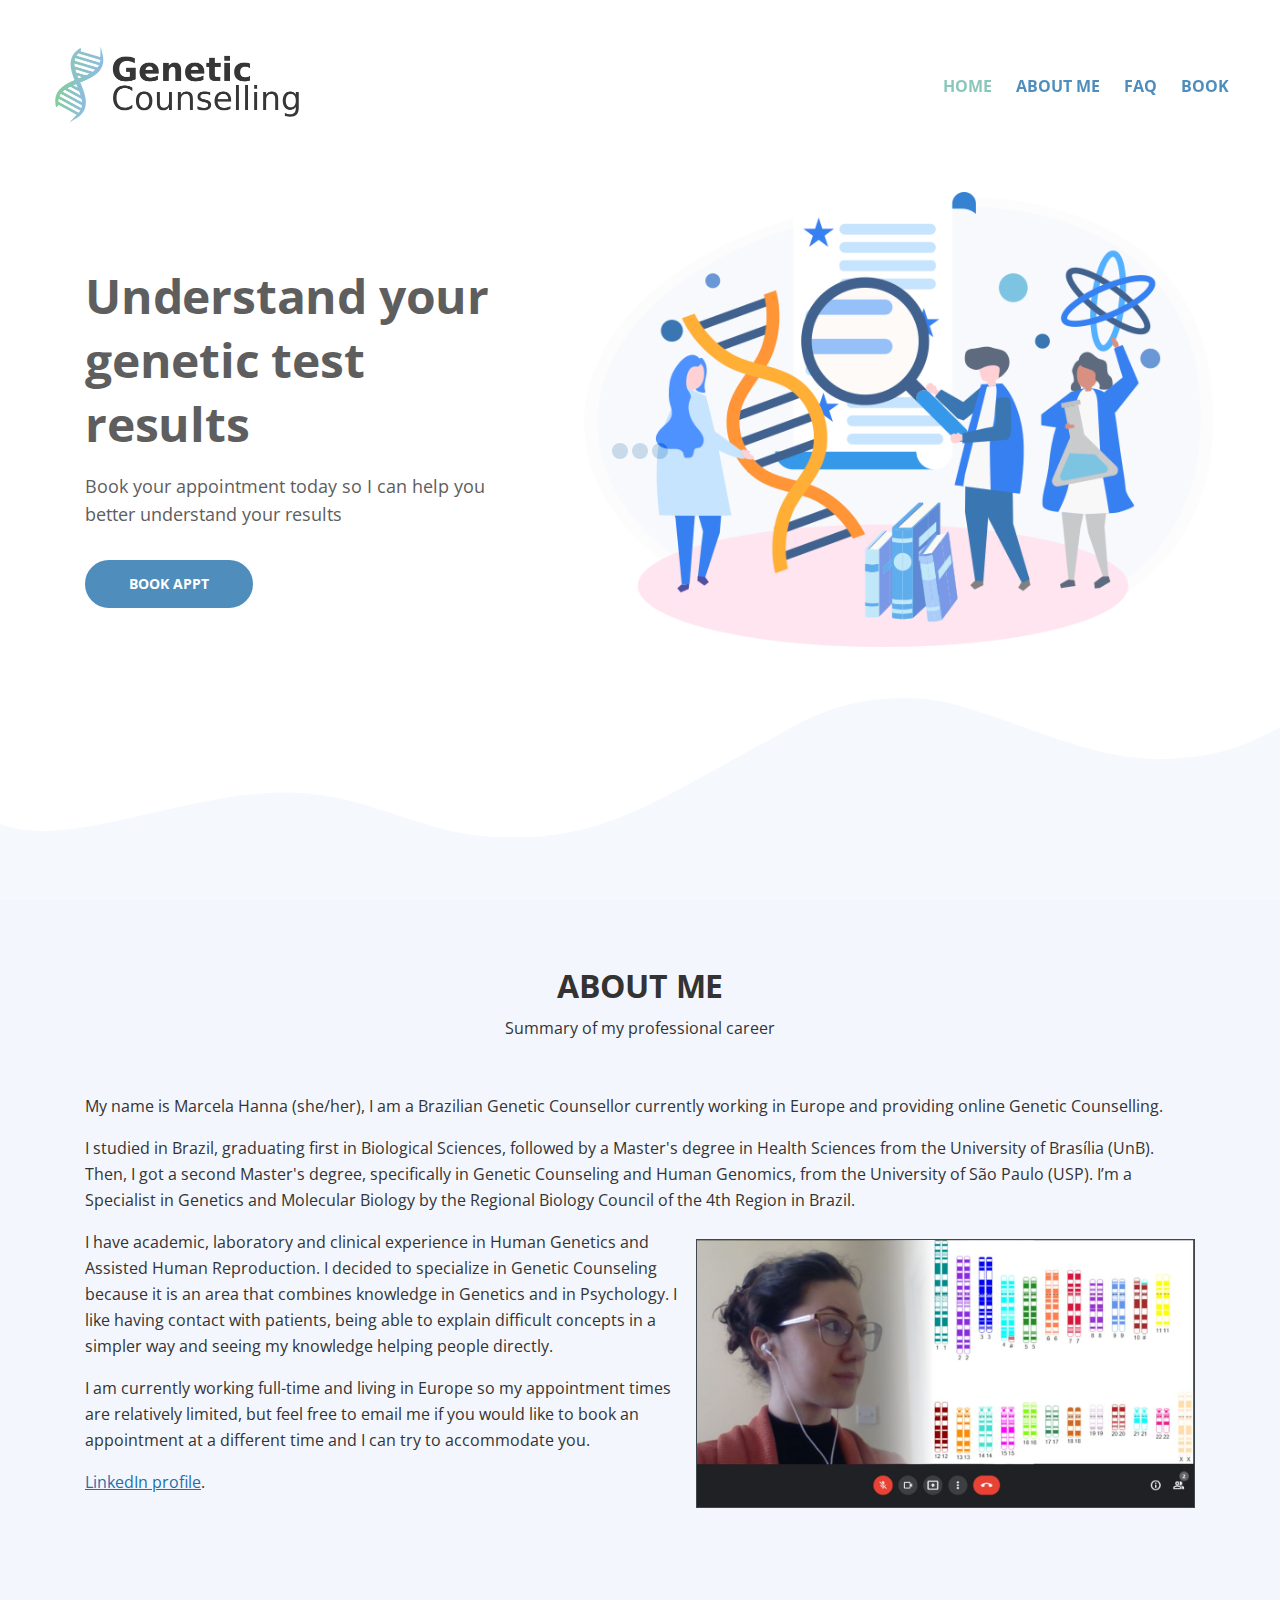
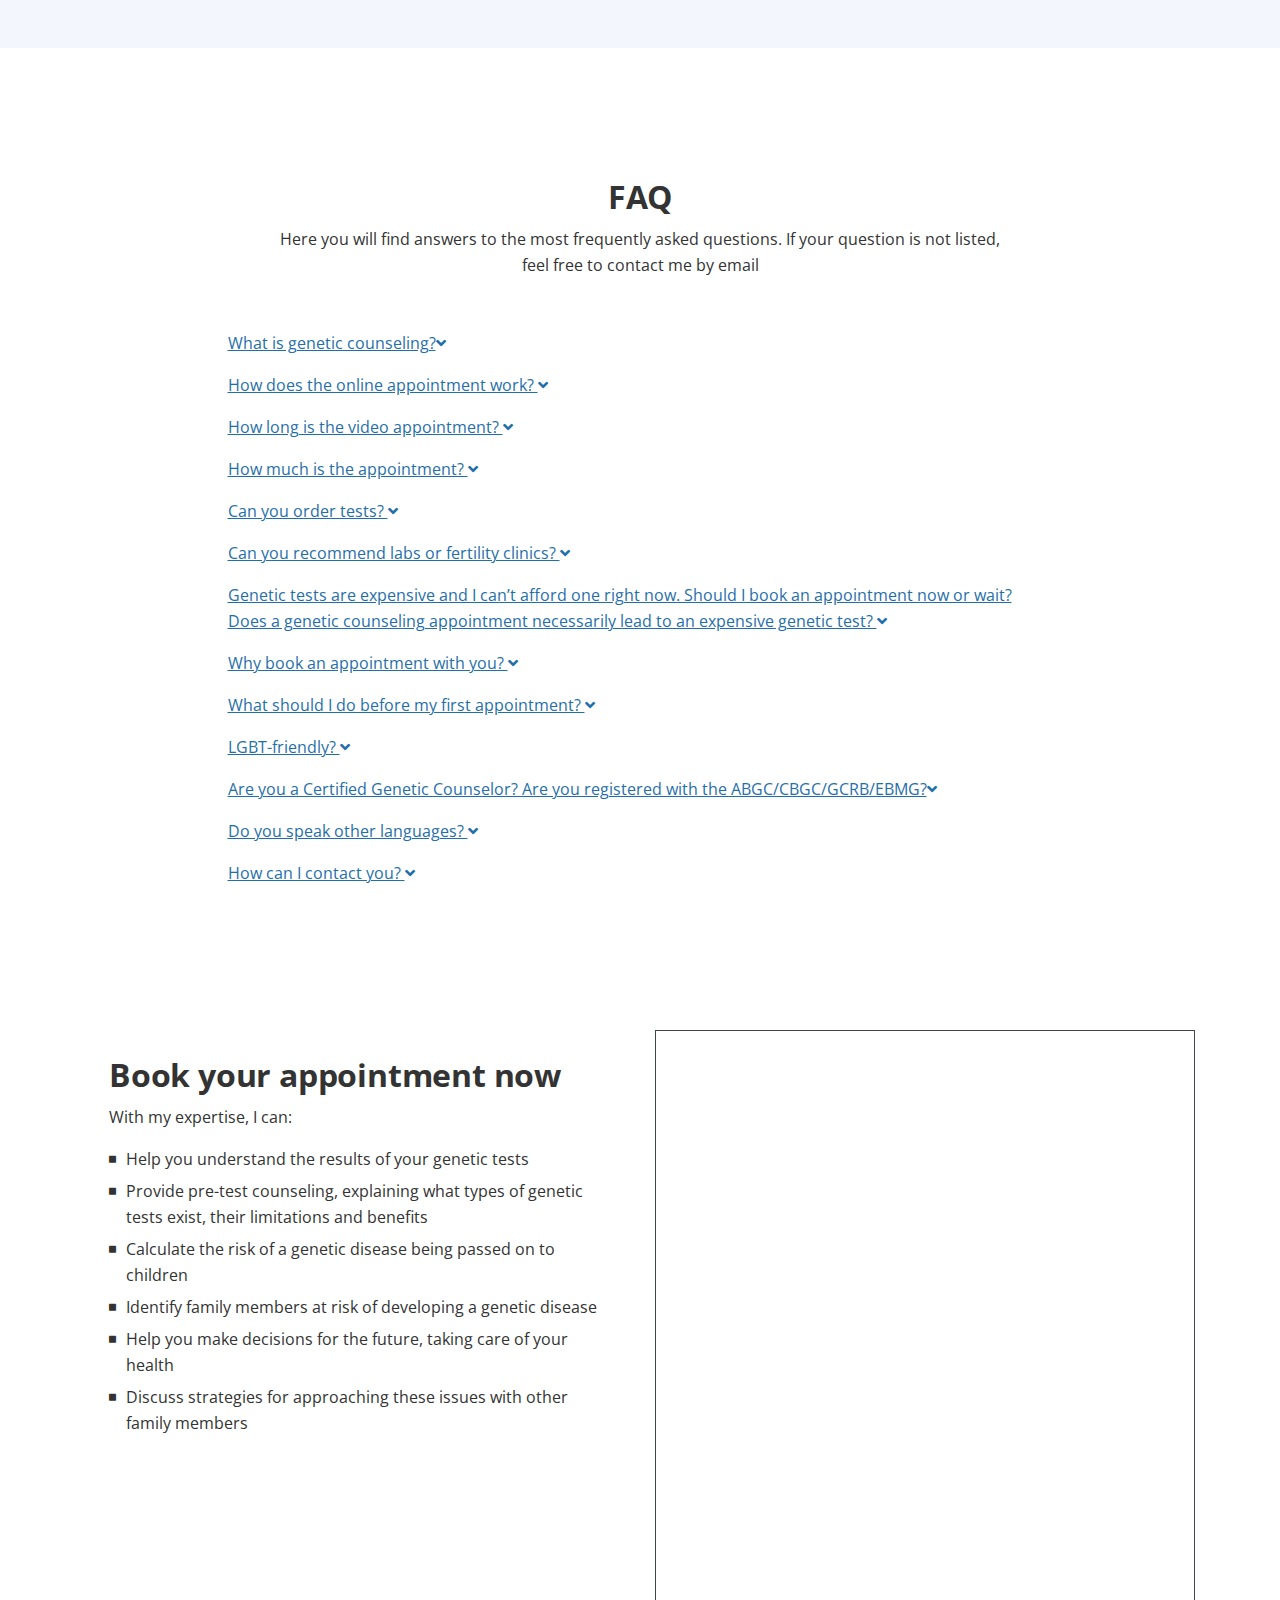
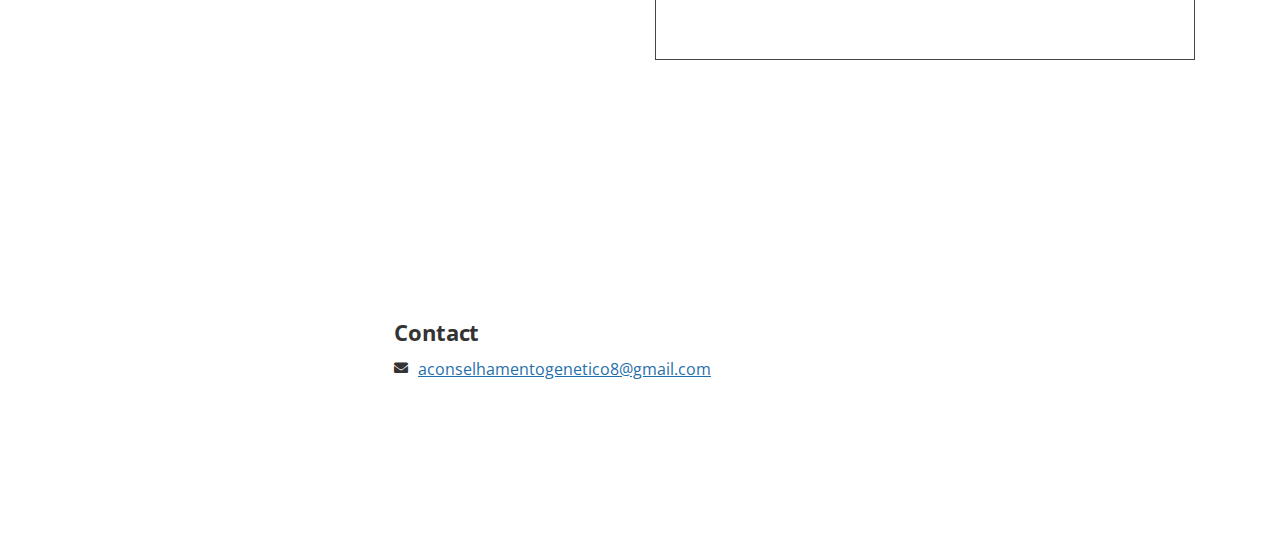
<file: index.html>
<!DOCTYPE html>
<html lang="pt-br">
<head>
	<!-- Google tag (gtag.js) -->
	<script async src="https://www.googletagmanager.com/gtag/js?id=G-2M1FY232C8"></script>
	<script>
	  window.dataLayer = window.dataLayer || [];
	  function gtag(){dataLayer.push(arguments);}
	  gtag('js', new Date());

	  gtag('config', 'G-2M1FY232C8');
	</script>

    <meta charset="utf-8">
    <meta name="viewport" content="width=device-width, initial-scale=1, shrink-to-fit=no">
    
    <!-- SEO Meta Tags -->
    <meta name="description" content="Genetic counseling is a communication process aimed at helping individuals, couples and families understand genetic diseases, explaining the cause of the disease and risk to future generations. Book your remote consultation now and understand the genetic tests available on the market. Through a non-directive approach, the specialist in human genetics explains the capabilities and limitations of each genetic test, interprets the result and helps the patient understand how to deal with the information. It is a joint process, whose purpose is to empower the person to adapt to the medical, psychological, familial and reproductive implications of the DNA's contribution to specific health conditions, respecting the context of each patient.">

    <!-- OG Meta Tags to improve the way the post looks when you share the page on LinkedIn, Facebook, Google+ -->
	<meta property="og:locale" content="pt_BR" />
	<meta property="og:site_name" content="Genetic Counseling" /> <!-- website name -->
	<meta property="og:site" content="https://www.aconselhamentogen.com.br/" /> <!-- website link -->
	<meta property="og:title" content="Genetic Counseling - Book Now"/> <!-- title shown in the actual shared post -->
	<meta property="og:description" content="Genetic counseling is a communication process aimed at helping individuals, couples and families understand genetic diseases, explaining the cause of the disease and risk to future generations. Book your remote consultation now and understand the genetic tests available on the market. Through a non-directive approach, the specialist in human genetics explains the capabilities and limitations of each genetic test, interprets the result and helps the patient understand how to deal with the information. It is a joint process, whose purpose is to empower the person to adapt to the medical, psychological, familial and reproductive implications of the DNA's contribution to specific health conditions, respecting the context of each patient." /> <!-- description shown in the actual shared post -->
	<meta property="og:image" content="https://www.aconselhamentogen.com.br/images/header-software-app.png" /> <!-- image link, make sure it's jpg -->	
	
	
    <!-- Website Title -->
    <title>Genetic Counseling</title>
    
    <!-- Styles -->
    <link href="https://fonts.googleapis.com/css?family=Open+Sans:400,400i,700&display=swap&subset=latin-ext" rel="stylesheet">
    <link href="css/bootstrap.css" rel="stylesheet">
    <link href="css/fontawesome-all.css" rel="stylesheet">
    <link href="css/swiper.css" rel="stylesheet">
	<link href="css/magnific-popup.css" rel="stylesheet">
	<link href="css/styles.css" rel="stylesheet">
	
	<!-- Favicon  -->
    <link rel="icon" href="images/favicon.png">
</head>
<body data-spy="scroll" data-target=".fixed-top">
    
    <!-- Preloader -->
	<div class="spinner-wrapper">
        <div class="spinner">
            <div class="bounce1"></div>
            <div class="bounce2"></div>
            <div class="bounce3"></div>
        </div>
    </div>
    <!-- end of preloader -->
    

    <!-- Navigation -->
    <nav class="navbar navbar-expand-lg navbar-dark navbar-custom fixed-top">
        <div class="container">

            <!-- Image Logo -->
            <a class="navbar-brand logo-image" href="index.html"><img src="images/logo.png" alt="alternative"></a> 
            
            <!-- Mobile Menu Toggle Button -->
            <button class="navbar-toggler" type="button" data-toggle="collapse" data-target="#navbarsExampleDefault" aria-controls="navbarsExampleDefault" aria-expanded="false" aria-label="Toggle navigation">
                <span class="navbar-toggler-awesome fas fa-bars"></span>
                <span class="navbar-toggler-awesome fas fa-times"></span>
            </button>
            <!-- end of mobile menu toggle button -->

            <div class="collapse navbar-collapse" id="navbarsExampleDefault">
                <ul class="navbar-nav ml-auto">
                    <li class="nav-item">
                        <a class="nav-link page-scroll" href="#header">HOME<span class="sr-only">(current)</span></a>
                    </li>
                    <li class="nav-item">
                        <a class="nav-link page-scroll" href="#sobre-mim">ABOUT ME</a>
                    </li>
                    <li class="nav-item">
                        <a class="nav-link page-scroll" href="#perguntas-frequentes">FAQ</a>
                    </li>                   

                    <li class="nav-item">
                        <a class="nav-link page-scroll" href="#marcar">BOOK</a>
                    </li>
                </ul>	              
            </div>
        </div> <!-- end of container -->
    </nav> <!-- end of navbar -->
    <!-- end of navigation -->


    <!-- Header -->
    <header id="header" class="header">
        <div class="header-content">
            <div class="container">
                <div class="row">
                    <div class="col-lg-6 col-xl-5">
                        <div class="text-container">
                            <h1>Understand your genetic test results</h1>
                            <p class="p-large">Book your appointment today so I can help you better understand your results</p>
                            <a class="btn-solid-lg page-scroll" href="#marcar">BOOK APPT</a>
                        </div> <!-- end of text-container -->
                    </div> <!-- end of col -->
                    <div class="col-lg-6 col-xl-7">
                        <div class="image-container">
                            <div class="img-wrapper">
                                <img class="img-fluid" src="images/header-software-app.png" alt="alternative">
                            </div> <!-- end of img-wrapper -->
                        </div> <!-- end of image-container -->
                    </div> <!-- end of col -->
                </div> <!-- end of row -->
            </div> <!-- end of container -->
        </div> <!-- end of header-content -->
    </header> <!-- end of header -->
    <svg class="header-frame" data-name="Layer 1" xmlns="http://www.w3.org/2000/svg" preserveAspectRatio="none" viewBox="0 0 1920 310"><defs><style>.cls-1{fill:#FFFFFF;}</style></defs><title>header-frame</title><path class="cls-1" d="M0,283.054c22.75,12.98,53.1,15.2,70.635,14.808,92.115-2.077,238.3-79.9,354.895-79.938,59.97-.019,106.17,18.059,141.58,34,47.778,21.511,47.778,21.511,90,38.938,28.418,11.731,85.344,26.169,152.992,17.971,68.127-8.255,115.933-34.963,166.492-67.393,37.467-24.032,148.6-112.008,171.753-127.963,27.951-19.26,87.771-81.155,180.71-89.341,72.016-6.343,105.479,12.388,157.434,35.467,69.73,30.976,168.93,92.28,256.514,89.405,100.992-3.315,140.276-41.7,177-64.9V0.24H0V283.054Z"/></svg>
    <!-- end of header -->
   
	<div id="sobre-mim" class="tabs">
        <div class="container">
            <div class="row">
                <div class="col-lg-12">
                    <h2 class="h2-heading">ABOUT ME</h2>      
					<p class="p-heading">Summary of my professional career</p>					
                </div> <!-- end of col -->
            </div> <!-- end of row -->
            <div class="row">
                <div class="col-lg-12">

					<p>My name is Marcela Hanna (she/her), I am a Brazilian Genetic Counsellor currently working in Europe and providing online Genetic Counselling. </p>

					<p>I studied in Brazil, graduating first in Biological Sciences, followed by a Master's degree in Health Sciences from the University of Brasília (UnB). Then, I got a second Master's degree, specifically in Genetic Counseling and Human Genomics, from the University of São Paulo (USP). I’m a Specialist in Genetics and Molecular Biology by the Regional Biology Council of the 4th Region in Brazil.</p>
					
					<img class="img-fluid img-sobre" src="images/sobre-mim.jpg" alt="alternative">
					
					
					
					<p>
						I have academic, laboratory and clinical experience in Human Genetics and Assisted Human Reproduction. I decided to specialize in Genetic Counseling because it is an area that combines knowledge in Genetics and in Psychology. I like having contact with patients, being able to explain difficult concepts in a simpler way and seeing my knowledge helping people directly.
					</p>
<p>
					
					</p>

					<p>
						I am currently working full-time and living in Europe so my appointment times are relatively limited, but feel free to email me if you would like to book an appointment at a different time and I can try to accommodate you.
					</p>
					<p>
						
						<a href="https://www.linkedin.com/in/marcela-hanna/">LinkedIn profile</a>.
					</p>
                </div> <!-- end of col -->
            </div> <!-- end of row -->
			
        </div> <!-- end of container -->
    </div> <!-- end of tabs -->

    <div id="perguntas-frequentes" class="tabs bright-background">
        <div class="container">
            <div class="row">
                <div class="col-lg-12">
                    <h2 class="h2-heading">FAQ</h2>
                    <p class="p-heading">Here you will find answers to the most frequently asked questions. If your question is not listed, feel free to contact me by email</p>
                </div> <!-- end of col -->
            </div> <!-- end of row -->
            <div class="row">
                <div class="col-md-9 center-col">										
					<div class="accordion border_circle">
						<div class="bs-example">
						  <div class="panel-group" id="accordion" style="margin-top:0;">
						  <div class="panel panel-default">
							  <div class="panel-heading">
								<p class="panel-title"><a data-toggle="collapse" data-parent="#accordion" href="#collapseZero">What is genetic counseling?<i class="fa fa-angle-down"></i></a></p>
							  </div>
							  <div id="collapseZero" class="panel-collapse collapse">
								<div class="panel-body">
									<p><b>In simple terms:</b> it's explaining things about genetic diseases and the risk to children and family members. For example: Down syndrome is a genetic disease caused by the inheritance of an entire extra chromosome. In most cases, the risk of having another child with Down syndrome is very low, but there is a test called a karyotype that can help better calculate the risk. Some of the most common symptoms of Down syndrome are facial features, intellectual disability and heart malformations.</p>
									
									
								</div>
							  </div>
							</div>							
							<div class="panel panel-default">
							  <div class="panel-heading">
								<p class="panel-title"><a data-toggle="collapse" data-parent="#accordion" href="#collapseThree">How does the online appointment work? <i class="fa fa-angle-down"></i></a></p>
							  </div>
							  <div id="collapseThree" class="panel-collapse collapse">
								<div class="panel-body">
								  <p> <b>1. Book the appointment:</b> Just pick a date and book your appointment using the calendar. You can check an available date at least 7 days in advance. There, you can provide some details, such as the reason for the consultation and whether you have already had a genetic test, so that I can get an idea of the case and how I could assist you.</p>
								  <p> <b>2. Pay for the appointment:</b> I will send you my details to pay for the consultation and send you a link to the meeting. My email address is aconselhamentogenetico8@gmail.com. You have up to 48 hours before the appointment to make the payment in order to confirm your appointment.</p>
								  <p> <b>3. Join the meeting on the date:</b> Open your email and click the link to join the meeting: The consultation consists of a 45 minute video conversation, where I’ll answer your questions. I recommend joining through a computer or tablet, so that you can see images or drawings, as I usually share my screen to explain things in a more didactic way.</p>
						
								</div>
							  </div>
							</div>
							<div class="panel panel-default">
							  <div class="panel-heading">
								<p class="panel-title"><a data-toggle="collapse" data-parent="#accordion" href="#collapseFour">How long is the video appointment? <i class="fa fa-angle-down"></i></a></p>
							  </div>
							  <div id="collapseFour" class="panel-collapse collapse in">
								<div class="panel-body">
								  <p>45 minutes.</p>
								</div>
							  </div>
							</div>
							<div class="panel panel-default">
							  <div class="panel-heading">
								<p class="panel-title"><a data-toggle="collapse" data-parent="#accordion" href="#collapseFive">How much is the appointment? <i class="fa fa-angle-down"></i></a></p>
							  </div>
							  <div id="collapseFive" class="panel-collapse collapse in">
								<div class="panel-body">
								  <p>50 euros, which can be paid through PayPal or bank transfer.</p>
								</div>
 <div id="collapseOne" class="panel-collapse collapse">
								<div class="panel-body">
								  <p>Through PayPal or bank transfer.</p>
								</div>
							  </div>
							</div>
							
							<div class="panel panel-default">
							  <div class="panel-heading">
								<p class="panel-title"><a data-toggle="collapse" data-parent="#accordion" href="#collapseSeven">Can you order tests? <i class="fa fa-angle-down"></i></a></p>
							  </div>
							  <div id="collapseSeven" class="panel-collapse collapse in">
								<div class="panel-body">
								  <p>No, but I can explain about the tests, recommend the best one and interpret results. You will have to check the procedures to get tested, depending on your country.</p>
								</div>
							  </div>
							</div>
							
							<div class="panel panel-default">
							  <div class="panel-heading">
								<p class="panel-title"><a data-toggle="collapse" data-parent="#accordion" href="#collapseNine">Can you recommend labs or fertility clinics? <i class="fa fa-angle-down"></i></a></p>
							  </div>
							  <div id="collapseNine" class="panel-collapse collapse in">
								<div class="panel-body">
								  <p>No, because I’m not being paid to advertise other services.</p>
								</div>
							  </div>
							</div>
							<div class="panel panel-default">
							  <div class="panel-heading">
								<p class="panel-title"><a data-toggle="collapse" data-parent="#accordion" href="#collapseTwo">Genetic tests are expensive and I can’t afford one right now. Should I book an appointment now or wait? Does a genetic counseling appointment necessarily lead to an expensive genetic test? <i class="fa fa-angle-down"></i></a></p>
							  </div>
							  <div id="collapseTwo" class="panel-collapse collapse">
								<div class="panel-body">
								  <p>You can book an appointment now and I can answer your questions about various things related to genetics, including available tests and whether it is worth ordering a genetic test or not. Depending on the case, you will not need to take any tests, and you will be able to get an idea of your risk of developing cancer or having children with a genetic disease based on the health history of the rest of your family. Furthermore, we can discuss the tests that exist now and which you may decide to do in the future, as tests are becoming increasingly cheaper. The first step is to gather information about your family, then book an appointment to ask your questions, and you will decide when/if the test is worth it for you.
</p>
								</div>
							  </div>
							</div>
							<div class="panel panel-default">
							  <div class="panel-heading">
								<p class="panel-title"><a data-toggle="collapse" data-parent="#accordion" href="#collapseTen">Why book an appointment with you? <i class="fa fa-angle-down"></i></a></p>
							  </div>
							  <div id="collapseTen" class="panel-collapse collapse in">
								<div class="panel-body">
									<ul>
										<li>Remote appointment from anywhere you are, without long waiting lists.</li>
										<li>I can explain available genetic tests, their benefits and limitations and provide pre and post-test counselling to you and family members.</li>
										<li>I can interpret test results and explain them in simple and practical language.</li>
										<li>I follow the code of ethics of the Association of Genetic Nurses and Counsellors in the UK <a href="https://www.agnc.org.uk/" target="_blank">(AGNC)</a>. If I feel I am unable to handle your case, I will refer you to someone I trust. And I always try to keep myself up to date, so that I can provide a high quality service.</li>

<li>I am trained in non-directive Genetic Counselling, which aims to understand the patient's needs and provide information, while also empowering the patient to decide what is best for them. I will not tell you what to do, but rather guide you through the options, so you can decide for yourself.</li>

										
									</ul>
								</div>
							  </div>
							</div>
							
							<div class="panel panel-default">
							  <div class="panel-heading">
								<p class="panel-title"><a data-toggle="collapse" data-parent="#accordion" href="#collapseEleven">What should I do before my first appointment? <i class="fa fa-angle-down"></i></a></p>
							  </div>
							  <div id="collapseEleven" class="panel-collapse collapse in">
								<div class="panel-body">
									<p>
										I recommend that you have information about your family, depending on the reason for your visit. For example, if you have had recurrent miscarriages, it would be good to know if your parents/grandparents/siblings also had them. If you want to know about cancer risk because your aunt had breast cancer, it would be good to know the age at which she was diagnosed, the type of cancer, if there are other people in the family who have had cancer, etc.
									</p>
								</div>
							  </div>
							</div>

							<div class="panel panel-default">
							  <div class="panel-heading">
								<p class="panel-title"><a data-toggle="collapse" data-parent="#accordion" href="#collapseTwelve">LGBT-friendly? <i class="fa fa-angle-down"></i></a></p>
							  </div>
							  <div id="collapseTwelve" class="panel-collapse collapse in">
								<div class="panel-body">
									<p>
										Yes! I am always trying to learn and improve my service, and one of my professional goals is that LGBTQIA+ patients do not feel uncomfortable during consultations or avoid taking care of their health. I want to encourage people in general to take care of their health and for them to have access to information.
									</p>
								</div>
							  </div>
							</div>						
							<div class="panel panel-default">
							  <div class="panel-heading">
								<p class="panel-title"><a data-toggle="collapse" data-parent="#accordion" href="#collapseFourteenTwo">Are you a Certified Genetic Counselor? Are you registered with the ABGC/CBGC/GCRB/EBMG?<i class="fa fa-angle-down"></i></a></p>
							  </div>
							  <div id="collapseFourteenTwo" class="panel-collapse collapse in">
								<div class="panel-body">
									<p>
										No, I’m currently not registered with any Boards, but that doesn't mean I'm not qualified. Because I graduated from a University in Brazil, the route for registration isn’t as straightforward as it is for students who graduated from accredited courses in those countries. Depending on the course you completed, Genetic Counselors still have to work for a few years (between 2-5 years) and build a case log, and maybe sit an exam, before getting certified. When I do get certified, it’s going to be through the EBMG, since I’m working in Europe, not in the US/Canada. You can read more about EBMG’s registration routes <a href="https://www.ebmg.eu/880.0.html"> here</a>.
									</p>
								</div>
							  </div>
							</div>

							  <div class="panel panel-default">
							  <div class="panel-heading">
								<p class="panel-title"><a data-toggle="collapse" data-parent="#accordion" href="#collapseFourteen">Do you speak other languages? <i class="fa fa-angle-down"></i></a></p>
							  </div>
							  <div id="collapseFourteen" class="panel-collapse collapse in">
								<div class="panel-body">
									<p>
										Yes, I speak Portuguese and a bit of French.</p>
								</div>
							  </div>
							</div>
							<div class="panel panel-default">
							  <div class="panel-heading">
								<p class="panel-title"><a data-toggle="collapse" data-parent="#accordion" href="#collapseThirteen">How can I contact you? <i class="fa fa-angle-down"></i></a></p>
							  </div>
							  <div id="collapseThirteen" class="panel-collapse collapse in">
								<div class="panel-body">
									<p>
										You can send me an email at <a href="mailto:aconselhamentogenetico8@gmail.com">aconselhamentogenetico8@gmail.com</a>.
									</p>
								</div>
							  </div>
							</div>

						  </div>
						</div>
					</div>
     															             
                </div> <!-- end of col -->
            </div> <!-- end of row -->
        </div> <!-- end of container -->
    </div> <!-- end of tabs -->  


    <!-- Details -->
    <div id="marcar" class="tabs">
        <div class="container">
            <div class="row">
                <div class="col-lg-6">
                    <div class="text-container">
                        <h2>Book your appointment now</h2>						
                        <p>With my expertise, I can:</p>
                        <ul class="list-unstyled li-space-lg">
                            <li class="media">
                                <i class="fas fa-square"></i>
                                <div class="media-body">Help you understand the results of your genetic tests</div>
                            </li>
                            <li class="media">
                                <i class="fas fa-square"></i>
                                <div class="media-body">Provide pre-test counseling, explaining what types of genetic tests exist, their limitations and benefits</div>
                            </li>
							<li class="media">
                                <i class="fas fa-square"></i>
                                <div class="media-body">Calculate the risk of a genetic disease being passed on to children</div>
                            </li>
							<li class="media">
                                <i class="fas fa-square"></i>
                                <div class="media-body">Identify family members at risk of developing a genetic disease</div>
                            </li>
                                                        </li>
                            	<li class="media">
                                <i class="fas fa-square"></i>
                                <div class="media-body">Help you make decisions for the future, taking care of your health</div>
                            </li>
							<li class="media">
                                <i class="fas fa-square"></i>
                                <div class="media-body">Discuss strategies for approaching these issues with other family members</div>

                        </ul>                        
                    </div> <!-- end of text-container -->
                </div> <!-- end of col -->
                <div class="col-lg-6">
                    
					<!-- Widget em linha do Calendly - início -->
					<div class="calendly-inline-widget" data-url="https://calendly.com/marcelah/consulta-de-aconselhamento-genetico?hide_event_type_details=1&hide_gdpr_banner=1" style="min-width:320px;height:630px;"></div>
					<script type="text/javascript" src="https://assets.calendly.com/assets/external/widget.js" async></script>
					<!-- Widget em linha do Calendly - fim -->
										
                </div> <!-- end of col -->
            </div> <!-- end of row -->
        </div> <!-- end of container -->
    </div> <!-- end of basic-1 -->
    <!-- end of details -->   


    <!-- Footer -->
    <svg class="footer-frame" data-name="Layer 2" xmlns="http://www.w3.org/2000/svg" preserveAspectRatio="none" viewBox="0 0 1920 79"><defs><style>.cls-2{fill:#FFFFFF;}</style></defs><title>footer-frame</title><path class="cls-2" d="M0,72.427C143,12.138,255.5,4.577,328.644,7.943c147.721,6.8,183.881,60.242,320.83,53.737,143-6.793,167.826-68.128,293-60.9,109.095,6.3,115.68,54.364,225.251,57.319,113.58,3.064,138.8-47.711,251.189-41.8,104.012,5.474,109.713,50.4,197.369,46.572,89.549-3.91,124.375-52.563,227.622-50.155A338.646,338.646,0,0,1,1920,23.467V79.75H0V72.427Z" transform="translate(0 -0.188)"/></svg>
    <div class="footer">
        <div class="container">
            <div class="row">                
                <div class="col-md-6 center-col">
                    <div class="footer-col last">
                        <h4>Contact</h4>
                        <ul class="list-unstyled li-space-lg">                            
                            <li class="media">
                                <i class="fas fa-envelope"></i>
                                <div class="media-body">
									<a href="mailto:aconselhamentogenetico8@gmail.com">aconselhamentogenetico8@gmail.com</a>
								</div>
                            </li>
                        </ul>
                    </div> 
                </div> <!-- end of col -->
            </div> <!-- end of row -->
        </div> <!-- end of container -->
    </div> <!-- end of footer -->  
    <!-- end of footer -->     
    	
    <!-- Scripts -->
    <script src="js/jquery.min.js"></script> <!-- jQuery for Bootstrap's JavaScript plugins -->
    <script src="js/popper.min.js"></script> <!-- Popper tooltip library for Bootstrap -->
    <script src="js/bootstrap.min.js"></script> <!-- Bootstrap framework -->
    <script src="js/jquery.easing.min.js"></script> <!-- jQuery Easing for smooth scrolling between anchors -->
    <script src="js/swiper.min.js"></script> <!-- Swiper for image and text sliders -->
    <script src="js/jquery.magnific-popup.js"></script> <!-- Magnific Popup for lightboxes -->
    <script src="js/validator.min.js"></script> <!-- Validator.js - Bootstrap plugin that validates forms -->
    <script src="js/scripts.js"></script> <!-- Custom scripts -->
</file>
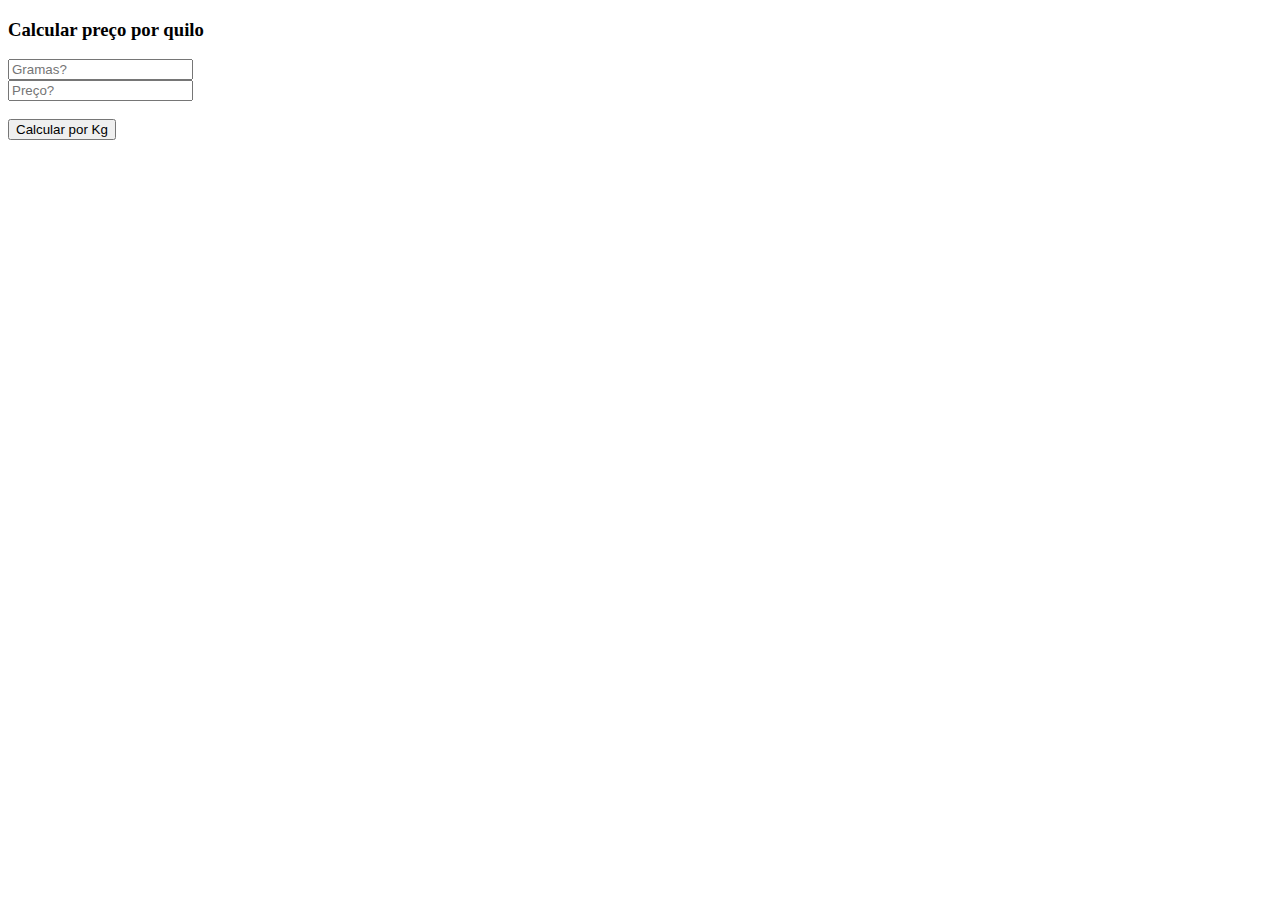
<file: calc/index.html>
<!DOCTYPE html>
<html lang="en">
	<head>
		<meta charset="UTF-8">
		<meta http-equiv="X-UA-Compatible" content="IE=edge">
		<meta name="viewport" content="width=device-width, initial-scale=1.0">
		<title>Preço por quilo</title>
	</head>
	<body>
		<h3>Calcular preço por quilo</h3>
		<input type="number" id="quantity" placeholder="Gramas?">
		<br>
		<input type="number" id="price" placeholder="Preço?">
		<br><br>
		<button id="btn">Calcular por Kg</button>
		<script src="code.js"></script>
	</body>
</html>
</file>
<file: css/styles.css>
/* Template: Tivo - SaaS App HTML Landing Page Template
   Author: Inovatik
   Created: Sep 2019
   Description: Master CSS file
*/

/*****************************************
Table Of Contents:

01. General Styles
02. Preloader
03. Navigation
04. Header
05. Customers
06. Description
07. Features
08. Features Lightboxes
09. Details
10. Video
11. Pricing
12. Testimonials
13. Newsletter
14. Footer
15. Copyright
16. Back To Top Button
17. Extra Pages
18. Sign Up and Log In Pages
19. Media Queries
******************************************/

/*****************************************
Colors:
- Backgrounds, buttons, bullets, icons - blue #FFFFFF
- Backgrounds, light button, light body text - light gray #f3f7fd
- Headings text - black #333
- Body text - dark gray #333
******************************************/


/******************************/
/*     01. General Styles     */
/******************************/
body,
html {
    width: 100%;
	height: 100%;
	background-color: #f3f7fd;
}

body, p {
	color: #333; 
	font: 400 1rem/1.625rem "Open Sans", sans-serif;;
}

.p-large {
	font: 400 1.125rem/1.75rem "Open Sans", sans-serif;
}

.p-small {
	font: 400 0.875rem/1.5rem "Open Sans", sans-serif;
}

h1 {
	color: #333;
	font: 700 2rem/3rem "Open Sans", sans-serif;
	letter-spacing: -0.2px;
}

h2 {
	color: #333;
	font: 700 2rem/2.625rem "Open Sans", sans-serif;
	letter-spacing: -0.2px;
}

h3 {
	color: #333;
	font: 700 1.625rem/2.125rem "Open Sans", sans-serif;
	letter-spacing: -0.2px;
}

h4 {
	color: #333;
	font: 700 1.375rem/1.75rem "Open Sans", sans-serif;
	letter-spacing: -0.1px;
}

h5 {
	color: #333;
	font: 700 1.125rem/1.5rem "Open Sans", sans-serif;
	letter-spacing: -0.1px;
}

h6 {
	color: #333;
	font: 700 1rem/1.375rem "Open Sans", sans-serif;
	letter-spacing: -0.1px;
}

.above-heading {
	color: #FFFFFF;
	font: 700 0.75rem/0.875rem "Open Sans", sans-serif;
	text-align: center;
}

.p-heading {
	margin-bottom: 3.25rem;
}

.testimonial-text {
	font: italic 400 1rem/1.625rem "Open Sans", sans-serif;
}

.testimonial-author {
	font: 700 1rem/1.625rem "Open Sans", sans-serif;
	letter-spacing: -0.1px;
}

.li-space-lg li {
	margin-bottom: 0.375rem;
}

.indent {
	padding-left: 1.25rem;
}

a {
	color: #1F6FAA;
	text-decoration: underline;
}

a:hover {
	color: #6CB9A7;
	text-decoration: underline;
}

.decorative-line {
	display: block;
	width: 5rem;
	height: 0.5rem;
	margin-right: auto;
	margin-left: auto;
}

.blue {
	color: #FFFFFF;
}

.btn-solid-reg {
	display: inline-block;
	padding: 1.1875rem 2.125rem 1.1875rem 2.125rem;
	border: 0.125rem solid #FFFFFF;
	border-radius: 2rem;
	background-color: #FFFFFF;
	color: #fff;
	font: 700 0.875rem/0 "Open Sans", sans-serif;
	text-decoration: none;
	transition: all 0.2s;
}

.btn-solid-reg:hover {
	background-color: transparent;
	color: #FFFFFF;
	text-decoration: none;
}

.btn-solid-lg {
	display: inline-block;
	padding: 1.375rem 2.625rem 1.375rem 2.625rem;
	border: 0.125rem solid #FFFFFF;
	border-radius: 2rem;
	background-color: #FFFFFF;
	color: #fff;
	font: 700 0.875rem/0 "Open Sans", sans-serif;
	text-decoration: none;
	transition: all 0.2s;
}

.btn-solid-lg:hover {
	background-color: transparent;
	color: #FFFFFF;
	text-decoration: none;
}

.btn-outline-reg {
	display: inline-block;
	padding: 1.1875rem 2.125rem 1.1875rem 2.125rem;
	border: 0.125rem solid #FFFFFF;
	border-radius: 2rem;
	background-color: transparent;
	color: #FFFFFF;
	font: 700 0.875rem/0 "Open Sans", sans-serif;
	text-decoration: none;
	transition: all 0.2s;
}

.btn-outline-reg:hover {
	background-color: #FFFFFF;
	color: #fff;
	text-decoration: none;
}

.btn-outline-lg {
	display: inline-block;
	padding: 1.375rem 2.625rem 1.375rem 2.625rem;
	border: 0.125rem solid #FFFFFF;
	border-radius: 2rem;
	background-color: transparent;
	color: #FFFFFF;
	font: 700 0.875rem/0 "Open Sans", sans-serif;
	text-decoration: none;
	transition: all 0.2s;
}

.btn-outline-lg:hover {
	background-color: #FFFFFF;
	color: #fff;
	text-decoration: none;
}

.btn-outline-sm {
	display: inline-block;
	padding: 0.875rem 1.5rem 0.875rem 1.5rem;
	border: 0.125rem solid #FFFFFF;
	border-radius: 2rem;
	background-color: transparent;
	color: #FFFFFF;
	font: 700 0.875rem/0 "Open Sans", sans-serif;
	text-decoration: none;
	transition: all 0.2s;
}

.btn-outline-sm:hover {
	background-color: #FFFFFF;
	color: #fff;
	text-decoration: none;
}

.form-group {
	position: relative;
	margin-bottom: 1.25rem;
}

.form-group.has-error.has-danger {
	margin-bottom: 0.625rem;
}

.form-group.has-error.has-danger .help-block.with-errors ul {
	margin-top: 0.375rem;
}

.label-control {
	position: absolute;
	top: 0.87rem;
	left: 1.25rem;
	color: #333;
	opacity: 1;
	font: 400 0.875rem/1.375rem "Open Sans", sans-serif;
	cursor: text;
	transition: all 0.2s ease;
}

/* IE10+ hack to solve lower label text position compared to the rest of the browsers */
@media screen and (-ms-high-contrast: active), screen and (-ms-high-contrast: none) {  
	.label-control {
		top: 0.9375rem;
	}
}

.form-control-input:focus + .label-control,
.form-control-input.notEmpty + .label-control,
.form-control-textarea:focus + .label-control,
.form-control-textarea.notEmpty + .label-control {
	top: 0.125rem;
	opacity: 1;
	font-size: 0.75rem;
	font-weight: 700;
}

.form-control-input,
.form-control-select {
	display: block; /* needed for proper display of the label in Firefox, IE, Edge */
	width: 100%;
	padding-top: 1.0625rem;
	padding-bottom: 0.0625rem;
	padding-left: 1.25rem;
	border: 1px solid #c4d8dc;
	border-radius: 0.25rem;
	background-color: #fff;
	color: #333;
	font: 400 0.875rem/1.875rem "Open Sans", sans-serif;
	transition: all 0.2s;
	-webkit-appearance: none; /* removes inner shadow on form inputs on ios safari */
}

.form-control-select {
	padding-top: 0.5rem;
	padding-bottom: 0.5rem;
	height: 3rem;
}

/* IE10+ hack to solve lower label text position compared to the rest of the browsers */
@media screen and (-ms-high-contrast: active), screen and (-ms-high-contrast: none) {  
	.form-control-input {
		padding-top: 1.25rem;
		padding-bottom: 0.75rem;
		line-height: 1.75rem;
	}

	.form-control-select {
		padding-top: 0.875rem;
		padding-bottom: 0.75rem;
		height: 3.125rem;
		line-height: 2.125rem;
	}
}

select {
    /* you should keep these first rules in place to maintain cross-browser behavior */
    -webkit-appearance: none;
	-moz-appearance: none;
	-ms-appearance: none;
    -o-appearance: none;
    appearance: none;
    background-image: url('../images/down-arrow.png');
    background-position: 96% 50%;
    background-repeat: no-repeat;
    outline: none;
}

select::-ms-expand {
    display: none; /* removes the ugly default down arrow on select form field in IE11 */
}

.form-control-textarea {
	display: block; /* used to eliminate a bottom gap difference between Chrome and IE/FF */
	width: 100%;
	height: 8rem; /* used instead of html rows to normalize height between Chrome and IE/FF */
	padding-top: 1.25rem;
	padding-left: 1.3125rem;
	border: 1px solid #c4d8dc;
	border-radius: 0.25rem;
	background-color: #fff;
	color: #333;
	font: 400 0.875rem/1.75rem "Open Sans", sans-serif;
	transition: all 0.2s;
}

.form-control-input:focus,
.form-control-select:focus,
.form-control-textarea:focus {
	border: 1px solid #a1a1a1;
	outline: none; /* Removes blue border on focus */
}

.form-control-input:hover,
.form-control-select:hover,
.form-control-textarea:hover {
	border: 1px solid #a1a1a1;
}

.checkbox {
	font: 400 0.75rem/1.25rem "Open Sans", sans-serif;
}

input[type='checkbox'] {
	vertical-align: -15%;
	margin-right: 0.375rem;
}

/* IE10+ hack to raise checkbox field position compared to the rest of the browsers */
@media screen and (-ms-high-contrast: active), screen and (-ms-high-contrast: none) {  
	input[type='checkbox'] {
		vertical-align: -9%;
	}
}

.form-control-submit-button {
	display: inline-block;
	width: 100%;
	height: 3.125rem;
	border: 1px solid #FFFFFF;
	border-radius: 1.5rem;
	background-color: #FFFFFF;
	color: #fff;
	font: 700 0.875rem/0 "Open Sans", sans-serif;
	cursor: pointer;
	transition: all 0.2s;
}

.form-control-submit-button:hover {
	background-color: transparent;
	color: #FFFFFF;
}

/* Form Success And Error Message Formatting */
#smsgSubmit.h3.text-center.tada.animated,
#lmsgSubmit.h3.text-center.tada.animated,
#nmsgSubmit.h3.text-center.tada.animated,
#pmsgSubmit.h3.text-center.tada.animated,
#smsgSubmit.h3.text-center,
#lmsgSubmit.h3.text-center,
#nmsgSubmit.h3.text-center,
#pmsgSubmit.h3.text-center {
	display: block;
	margin-bottom: 0;
	color: #333;
	font-size: 1.125rem;
	line-height: 1rem;
}

.help-block.with-errors .list-unstyled {
	color: #333;
	font-size: 0.75rem;
	line-height: 1.125rem;
	text-align: left;
}

.help-block.with-errors ul {
	margin-bottom: 0;
}
/* end of form success and error message formatting */

/* Form Success And Error Message Animation - Animate.css */
@-webkit-keyframes tada {
	from {
		-webkit-transform: scale3d(1, 1, 1);
		-ms-transform: scale3d(1, 1, 1);
		transform: scale3d(1, 1, 1);
	}
	10%, 20% {
		-webkit-transform: scale3d(.9, .9, .9) rotate3d(0, 0, 1, -3deg);
		-ms-transform: scale3d(.9, .9, .9) rotate3d(0, 0, 1, -3deg);
		transform: scale3d(.9, .9, .9) rotate3d(0, 0, 1, -3deg);
	}
	30%, 50%, 70%, 90% {
		-webkit-transform: scale3d(1.1, 1.1, 1.1) rotate3d(0, 0, 1, 3deg);
		-ms-transform: scale3d(1.1, 1.1, 1.1) rotate3d(0, 0, 1, 3deg);
		transform: scale3d(1.1, 1.1, 1.1) rotate3d(0, 0, 1, 3deg);
	}
	40%, 60%, 80% {
		-webkit-transform: scale3d(1.1, 1.1, 1.1) rotate3d(0, 0, 1, -3deg);
		-ms-transform: scale3d(1.1, 1.1, 1.1) rotate3d(0, 0, 1, -3deg);
		transform: scale3d(1.1, 1.1, 1.1) rotate3d(0, 0, 1, -3deg);
	}
	to {
		-webkit-transform: scale3d(1, 1, 1);
		-ms-transform: scale3d(1, 1, 1);
		transform: scale3d(1, 1, 1);
	}
}

@keyframes tada {
	from {
		-webkit-transform: scale3d(1, 1, 1);
		-ms-transform: scale3d(1, 1, 1);
		transform: scale3d(1, 1, 1);
	}
	10%, 20% {
		-webkit-transform: scale3d(.9, .9, .9) rotate3d(0, 0, 1, -3deg);
		-ms-transform: scale3d(.9, .9, .9) rotate3d(0, 0, 1, -3deg);
		transform: scale3d(.9, .9, .9) rotate3d(0, 0, 1, -3deg);
	}
	30%, 50%, 70%, 90% {
		-webkit-transform: scale3d(1.1, 1.1, 1.1) rotate3d(0, 0, 1, 3deg);
		-ms-transform: scale3d(1.1, 1.1, 1.1) rotate3d(0, 0, 1, 3deg);
		transform: scale3d(1.1, 1.1, 1.1) rotate3d(0, 0, 1, 3deg);
	}
	40%, 60%, 80% {
		-webkit-transform: scale3d(1.1, 1.1, 1.1) rotate3d(0, 0, 1, -3deg);
		-ms-transform: scale3d(1.1, 1.1, 1.1) rotate3d(0, 0, 1, -3deg);
		transform: scale3d(1.1, 1.1, 1.1) rotate3d(0, 0, 1, -3deg);
	}
	to {
		-webkit-transform: scale3d(1, 1, 1);
		-ms-transform: scale3d(1, 1, 1);
		transform: scale3d(1, 1, 1);
	}
}

.tada {
	-webkit-animation-name: tada;
	animation-name: tada;
}

.animated {
	-webkit-animation-duration: 1s;
	animation-duration: 1s;
	-webkit-animation-fill-mode: both;
	animation-fill-mode: both;
}
/* end of form success and error message animation - Animate.css */

/* Fade-move Animation For Details Lightbox - Magnific Popup */
/* at start */
.my-mfp-slide-bottom .zoom-anim-dialog {
	opacity: 0;
	transition: all 0.2s ease-out;
	-webkit-transform: translateY(-1.25rem) perspective(37.5rem) rotateX(10deg);
	-ms-transform: translateY(-1.25rem) perspective(37.5rem) rotateX(10deg);
	transform: translateY(-1.25rem) perspective(37.5rem) rotateX(10deg);
}

/* animate in */
.my-mfp-slide-bottom.mfp-ready .zoom-anim-dialog {
	opacity: 1;
	-webkit-transform: translateY(0) perspective(37.5rem) rotateX(0); 
	-ms-transform: translateY(0) perspective(37.5rem) rotateX(0); 
	transform: translateY(0) perspective(37.5rem) rotateX(0); 
}

/* animate out */
.my-mfp-slide-bottom.mfp-removing .zoom-anim-dialog {
	opacity: 0;
	-webkit-transform: translateY(-0.625rem) perspective(37.5rem) rotateX(10deg); 
	-ms-transform: translateY(-0.625rem) perspective(37.5rem) rotateX(10deg); 
	transform: translateY(-0.625rem) perspective(37.5rem) rotateX(10deg); 
}

/* dark overlay, start state */
.my-mfp-slide-bottom.mfp-bg {
	opacity: 0;
	transition: opacity 0.2s ease-out;
}

/* animate in */
.my-mfp-slide-bottom.mfp-ready.mfp-bg {
	opacity: 0.8;
}
/* animate out */
.my-mfp-slide-bottom.mfp-removing.mfp-bg {
	opacity: 0;
}
/* end of fade-move animation for details lightbox - magnific popup */

/* Fade Animation For Image Lightbox - Magnific Popup */
@-webkit-keyframes fadeIn {
	from {
		opacity: 0;
	}
	to {
		opacity: 1;
	}
}

@keyframes fadeIn {
	from {
		opacity: 0;
	}
	to {
		opacity: 1;
	}
}

.fadeIn {
	-webkit-animation: fadeIn 0.6s;
	animation: fadeIn 0.6s;
}

@-webkit-keyframes fadeOut {
	from {
		opacity: 1;
	}
	to {
		opacity: 0;
	}
}

@keyframes fadeOut {
	from {
		opacity: 1;
	}
	to {
		opacity: 0;
	}
}

.fadeOut {
	-webkit-animation: fadeOut 0.8s;
	animation: fadeOut 0.8s;
}
/* end of fade animation for image lightbox - magnific popup */


/*************************/
/*     02. Preloader     */
/*************************/
.spinner-wrapper {
	position: fixed;
	z-index: 999999;
	top: 0;
	right: 0;
	bottom: 0;
	left: 0;
	background: #FFF;
}

.spinner {
	position: absolute;
	top: 50%; /* centers the loading animation vertically one the screen */
	left: 50%; /* centers the loading animation horizontally one the screen */
	width: 3.75rem;
	height: 1.25rem;
	margin: -0.625rem 0 0 -1.875rem; /* is width and height divided by two */ 
	text-align: center;
}

.spinner > div {
	display: inline-block;
	width: 1rem;
	height: 1rem;
	border-radius: 100%;
	background-color: #1F6FAA;
	-webkit-animation: sk-bouncedelay 1.4s infinite ease-in-out both;
	animation: sk-bouncedelay 1.4s infinite ease-in-out both;
}

.spinner .bounce1 {
	-webkit-animation-delay: -0.32s;
	animation-delay: -0.32s;
}

.spinner .bounce2 {
	-webkit-animation-delay: -0.16s;
	animation-delay: -0.16s;
}

@-webkit-keyframes sk-bouncedelay {
	0%, 80%, 100% { -webkit-transform: scale(0); }
	40% { -webkit-transform: scale(1.0); }
}

@keyframes sk-bouncedelay {
	0%, 80%, 100% { 
		-webkit-transform: scale(0);
		-ms-transform: scale(0);
		transform: scale(0);
	} 40% { 
		-webkit-transform: scale(1.0);
		-ms-transform: scale(1.0);
		transform: scale(1.0);
	}
}


/**************************/
/*     03. Navigation     */
/**************************/
.navbar-custom {
	background-color: #FFFFFF;
	box-shadow: 0 0.0625rem 0.375rem 0 rgba(0, 0, 0, 0.1);
	font: 700 1rem/1rem "Open Sans", sans-serif;
	transition: all 0.2s;
}

.navbar-custom .container {
	max-width: 87.5rem;
}

.navbar-custom .navbar-brand.logo-image img {
    max-width: 18rem;
	max-height: 6rem;
}

.navbar-custom .navbar-brand.logo-text {
	font: 700 2rem/1.5rem "Open Sans", sans-serif;
	color: #fff;;
	text-decoration: none;
}

.navbar-custom .navbar-nav {
	margin-top: 0.75rem;
	margin-bottom: 0.5rem;
}

.navbar-custom .nav-item .nav-link {
	padding: 0.625rem 0.75rem 0.625rem 0.75rem;
	color: #1F6FAA;	
	text-decoration: none;
	transition: all 0.2s ease;
}

.navbar-custom .nav-item .nav-link:hover,
.navbar-custom .nav-item .nav-link.active {
	color: #6CB9A7;
}

/* Dropdown Menu */
.navbar-custom .dropdown:hover > .dropdown-menu {
	display: block; /* this makes the dropdown menu stay open while hovering it */
	min-width: auto;
	animation: fadeDropdown 0.2s; /* required for the fade animation */
}

@keyframes fadeDropdown {
    0% {
        opacity: 0;
    }

    100% {
        opacity: 1;
    }
}

.navbar-custom .dropdown-toggle:focus { /* removes dropdown outline on focus */
	outline: 0;
}

.navbar-custom .dropdown-menu {
	margin-top: 0;
	border: none;
	border-radius: 0.25rem;
	background-color: #FFFFFF;
}

.navbar-custom .dropdown-item {
	color: #1F6FAA;
	opacity: 0.8;
	font: 700 0.875rem/0.875rem "Open Sans", sans-serif;
	text-decoration: none;
}

.navbar-custom .dropdown-item:hover {
	background-color: #6CB9A7;
	color: #fff;
	opacity: 1;
}

.navbar-custom .dropdown-items-divide-hr {
	width: 100%;
	height: 1px;
	margin: 0.75rem auto 0.725rem auto;
	border: none;
	background-color: #c4d8dc;
	opacity: 0.2;
}
/* end of dropdown menu */

.navbar-custom .nav-item .btn-outline-sm {
	margin-top: 0.25rem;
	margin-bottom: 1.375rem;
	margin-left: 0.5rem;
	border: 0.125rem solid #fff;
	color: #fff;
}

.navbar-custom .nav-item .btn-outline-sm:hover {
	background-color: #fff;
	color: #FFFFFF;
}

.navbar-custom .navbar-toggler {
	padding: 0;
	border: none;
	color: #1F6FAA;
	font-size: 2rem;
}

.navbar-custom button[aria-expanded='false'] .navbar-toggler-awesome.fas.fa-times{
	display: none;
}

.navbar-custom button[aria-expanded='false'] .navbar-toggler-awesome.fas.fa-bars{
	display: inline-block;
}

.navbar-custom button[aria-expanded='true'] .navbar-toggler-awesome.fas.fa-bars{
	display: none;
}

.navbar-custom button[aria-expanded='true'] .navbar-toggler-awesome.fas.fa-times{
	display: inline-block;
	margin-right: 0.125rem;
}


/*********************/
/*    04. Header     */
/*********************/
.header {
	background-color: #FFFFFF;
}

.header .header-content {
	padding-top: 8rem;
	padding-bottom: 4rem;
	text-align: center;
}

.header .text-container {
	margin-bottom: 3rem;
}

.header h1 {
	margin-bottom: 1rem;
	color: #333;
	font-size: 2rem;
	line-height: 3rem;
}

.header .p-large {
	margin-bottom: 2rem;
}

.header .btn-solid-lg {
	margin-right: 0.5rem;
	margin-bottom: 1.125rem;
	margin-left: 0.5rem;
	border-color: #1F6FAA;
	background-color: #1F6FAA;
	color: #FFFFFF;
}

.header .btn-solid-lg:hover {
	background: #6CB9A7;
	color: #f3f7fd;
}

.header .btn-outline-lg {
	border-color: #f3f7fd;
	color: #f3f7fd;
}

.header .btn-outline-lg:hover {
	background-color: #f3f7fd;
	color: #FFFFFF;
}

.header-frame {
	margin-top: -1px; /* To remove white margin in FF */
	width: 100%;
	height: 2.25rem;
}


/*************************/
/*     05. Customers     */
/*************************/
.slider-1 {
	padding-top: 5rem;
	padding-bottom: 3.25rem;
}

.slider-1 .slider-container {
	text-align: center;
}


/***************************/
/*     06. Description     */
/***************************/
.cards-1 {
	padding-top: 3.25rem;
	padding-bottom: 3rem;
	text-align: center;
}

.cards-1 .h2-heading {
	margin-bottom: 3.5rem;
}

.cards-1 .card {
	max-width: 21rem;
	margin-right: auto;
	margin-bottom: 3.5rem;
	margin-left: auto;
	padding: 0;
	border: none;
}

.cards-1 .card-image {
	max-width: 16rem;
	margin-right: auto;
	margin-bottom: 2rem;
	margin-left: auto;
}

.cards-1 .card-title {
	margin-bottom: 0.5rem;
}

.cards-1 .card-body {
	padding: 0;
}


/************************/
/*     07. Features     */
/************************/
.tabs {
	padding-top: 8rem;
	padding-bottom: 8.125rem;	
}

.bright-background {
	background-color: #FFFFFF;	
}

.tabs .h2-heading,
.tabs .p-heading {
	text-align: center;
}

.tabs .nav-tabs {
	display: block;
	margin-bottom: 2.25rem;
	border-bottom: none;
}

.tabs .nav-link {
	padding: 0.375rem 1rem 0.375rem 1rem;
	border: none;
	color: #86929b;
	font-weight: 700;
	font-size: 1.25rem;
	line-height: 1.75rem;
	text-align: center;
	text-decoration: none;
	transition: all 0.2s ease;
}

.tabs .nav-link:hover,
.tabs .nav-link.active {
	background: transparent;
	color: #FFFFFF;
}

.tabs .nav-link .fas {
	margin-right: 0.625rem;
}

.tabs .image-container {
	margin-bottom: 2.75rem;
}

.tabs .list-unstyled .fas {
	color: #333;
	font-size: 0.5rem;
	line-height: 1.625rem;
}

.tabs .list-unstyled .media-body {
	margin-left: 0.625rem;
}

.tabs #tab-1 h3 {
	margin-bottom: 0.75rem;
}

.tabs #tab-1 .list-unstyled {
	margin-bottom: 1.5rem;
}

.tabs #tab-2 h3 {
	margin-bottom: 0.75rem;
}

.tabs #tab-2 .list-unstyled {
	margin-bottom: 1.5rem;
}

.tabs #tab-3 h3 {
	margin-bottom: 0.75rem;
}

.tabs #tab-3 .list-unstyled {
	margin-bottom: 1.5rem;
}


/***********************************/
/*     08. Features Lightboxes     */
/***********************************/
.lightbox-basic {
	margin: 2.5rem auto;
	padding: 2rem 1.5rem 2rem 1.5rem;
	border-radius: 0.25rem;
	background: #fff;
	text-align: left;
}

.lightbox-basic .container {
	padding-right: 0;
	padding-left: 0;
}

.lightbox-basic .image-container {
	max-width: 33.75rem;
	margin-right: auto;
	margin-bottom: 3rem;
	margin-left: auto;
}

.lightbox-basic h3 {
	margin-bottom: 0.5rem;
}

.lightbox-basic hr {
	width: 2.5rem;
	height: 0.125rem;
	margin-top: 0;
	margin-bottom: 0.875rem;
	margin-left: 0;
	border: 0;
	background-color: #FFFFFF;
	text-align: left;
}

.lightbox-basic h4 {
	margin-bottom: 1rem;
}

.lightbox-basic .list-unstyled .fas {
	color:#FFFFFF;
	font-size: 0.5rem;
	line-height: 1.625rem;
}

.lightbox-basic .list-unstyled .media-body {
	margin-left: 0.625rem;
}

.lightbox-basic .btn-outline-reg,
.lightbox-basic .btn-solid-reg {
	margin-top: 0.75rem;
}

/* Signup Button */
.lightbox-basic .btn-solid-reg.mfp-close {
	position: relative;
	width: auto;
	height: auto;
	color: #fff;
	opacity: 1;
}

.lightbox-basic .btn-solid-reg.mfp-close:hover {
	color: #FFFFFF;
}
/* end of signup Button */

/* Back Button */
.lightbox-basic a.mfp-close.as-button {
	position: relative;
	width: auto;
	height: auto;
	margin-left: 0.375rem;
	color: #FFFFFF;
	opacity: 1;
}

.lightbox-basic a.mfp-close.as-button:hover {
	color: #fff;
}
/* end of back button */

.lightbox-basic button.mfp-close.x-button {
	position: absolute;
	top: -0.125rem;
	right: -0.125rem;
	width: 2.75rem;
	height: 2.75rem;
	color: #707984;
}


/***********************/
/*     09. Details     */
/***********************/
.basic-1 {
	padding-top: 7.5rem;
	padding-bottom: 8rem;
}

.basic-1 .text-container {
	margin-bottom: 3.75rem;
}

.basic-1 .list-unstyled {
	margin-bottom: 1.375rem;
}

.basic-1 .list-unstyled .fas {
	color: #FFFFFF;
	font-size: 0.5rem;
	line-height: 1.625rem;
}

.basic-1 .list-unstyled .media-body {
	margin-left: 0.625rem;
}


/*********************/
/*     10. Video     */
/*********************/
.basic-2 {
	padding-top: 8rem;
	padding-bottom: 6.75rem;
	background-color: #f3f7fd;
	text-align: center;
}

.basic-2 .image-container {
	margin-bottom: 2rem;
}

.basic-2 .image-container img {
	border-radius: 0.75rem;
}

.basic-2 .video-wrapper {
	position: relative;
}

/* Video Play Button */
.basic-2 .video-play-button {
	position: absolute;
	z-index: 10;
	top: 50%;
	left: 50%;
	display: block;
	box-sizing: content-box;
	width: 2rem;
	height: 2.75rem;
	padding: 1.125rem 1.25rem 1.125rem 1.75rem;
	border-radius: 50%;
	-webkit-transform: translateX(-50%) translateY(-50%);
	-ms-transform: translateX(-50%) translateY(-50%);
	transform: translateX(-50%) translateY(-50%);
}
  
.basic-2 .video-play-button:before {
	content: "";
	position: absolute;
	z-index: 0;
	top: 50%;
	left: 50%;
	display: block;
	width: 4.75rem;
	height: 4.75rem;
	border-radius: 50%;
	background: #FFFFFF;
	animation: pulse-border 1500ms ease-out infinite;
	-webkit-transform: translateX(-50%) translateY(-50%);
	-ms-transform: translateX(-50%) translateY(-50%);
	transform: translateX(-50%) translateY(-50%);
}
  
.basic-2 .video-play-button:after {
	content: "";
	position: absolute;
	z-index: 1;
	top: 50%;
	left: 50%;
	display: block;
	width: 4.375rem;
	height: 4.375rem;
	border-radius: 50%;
	background: #FFFFFF;
	transition: all 200ms;
	-webkit-transform: translateX(-50%) translateY(-50%);
	-ms-transform: translateX(-50%) translateY(-50%);
	transform: translateX(-50%) translateY(-50%);
}
  
.basic-2 .video-play-button span {
	position: relative;
	display: block;
	z-index: 3;
	top: 0.375rem;
	left: 0.25rem;
	width: 0;
	height: 0;
	border-left: 1.625rem solid #fff;
	border-top: 1rem solid transparent;
	border-bottom: 1rem solid transparent;
}
  
@keyframes pulse-border {
	0% {
		transform: translateX(-50%) translateY(-50%) translateZ(0) scale(1);
		opacity: 1;
	}
	100% {
		transform: translateX(-50%) translateY(-50%) translateZ(0) scale(1.5);
		opacity: 0;
	}
}
/* end of video play button */  

.basic-2 .p-heading {
	margin-bottom: 1rem;
}


/***********************/
/*     11. Pricing     */
/***********************/
.cards-2 {
	padding-top: 7.875rem;
	padding-bottom: 2.25rem;
	text-align: center;
}

.cards-2 .h2-heading {
	margin-bottom: 3.75rem;
}

.cards-2 .card {
	display: block;
	max-width: 19rem;
	margin-right: auto;
	margin-bottom: 3rem;
	margin-left: auto;
	border: 1px solid #ccd3df;
	border-radius: 0.375rem;
}

.cards-2 .card .card-body {
	padding: 2.5rem 2rem 2.75rem 2em;
}

.cards-2 .card .card-title {
	margin-bottom: 0.5rem;
	color: #FFFFFF;
	font: 700 1.125rem/1.5rem "Open Sans", sans-serif;
}

.cards-2 .card .price .currency {
	margin-right: 0.25rem;
	color: #434c54;
	font-weight: 700;
	font-size: 1.5rem;
	vertical-align: 40%;
}

.cards-2 .card .price .value {
	color: #434c54;
	font: 700 3.25rem/3.5rem "Open Sans", sans-serif;
	text-align: center;
}

.cards-2 .card .frequency {
	font-size: 0.875rem;
}

.cards-2 .card .divider {
	height: 1px;
	margin-top: 1.75rem;
	margin-bottom: 2rem;
	border: none;
	background-color: #ccd3df;
}

.cards-2 .card .list-unstyled {
	margin-top: 1.875rem;
	margin-bottom: 1.625rem;
	text-align: left;
}

.cards-2 .card .list-unstyled .media {
	margin-bottom: 0.5rem;
}

.cards-2 .card .list-unstyled .fas {
	color: #FFFFFF;
	font-size: 0.875rem;
	line-height: 1.625rem;
}

.cards-2 .card .list-unstyled .fas.fa-times {
	margin-left: 0.1875rem;
	margin-right: 0.125rem;
	color: #333;
}

.cards-2 .card .list-unstyled .media-body {
	margin-left: 0.625rem;
}


/****************************/
/*     12. Testimonials     */
/****************************/
.slider-2 {
	padding-top: 2.75rem;
	padding-bottom: 4rem;
}

.slider-2 .slider-container {
	position: relative;
}

.slider-2 .swiper-container {
	position: static;
	width: 82%;
	text-align: center;
}

.slider-2 .image-wrapper {
	width: 6rem;
	margin-right: auto;
	margin-bottom: 1rem;
	margin-left: auto;
}

.slider-2 .image-wrapper img {
	border-radius: 50%;
}

.slider-2 .testimonial-text {
	margin-bottom: 0.5rem;
}

.slider-2 .testimonial-author {
	color: #333;
}

.slider-2 .swiper-button-prev,
.slider-2 .swiper-button-next {
	width: 1.125rem;
}

.slider-2 .swiper-button-prev:focus,
.slider-2 .swiper-button-next:focus {
	/* even if you can't see it chrome you can see it on mobile device */
	outline: none;
}

.slider-2 .swiper-button-prev {
	left: -0.375rem;
	background-image: url("data:image/svg+xml;charset=utf-8,%3Csvg%20xmlns%3D'http%3A%2F%2Fwww.w3.org%2F2000%2Fsvg'%20viewBox%3D'0%200%2028%2044'%3E%3Cpath%20d%3D'M0%2C22L22%2C0l2.1%2C2.1L4.2%2C22l19.9%2C19.9L22%2C44L0%2C22L0%2C22L0%2C22z'%20fill%3D'%23505c67'%2F%3E%3C%2Fsvg%3E");
	background-size: 1.125rem 1.75rem;
}

.slider-2 .swiper-button-next {
	right: -0.375rem;
	background-image: url("data:image/svg+xml;charset=utf-8,%3Csvg%20xmlns%3D'http%3A%2F%2Fwww.w3.org%2F2000%2Fsvg'%20viewBox%3D'0%200%2028%2044'%3E%3Cpath%20d%3D'M27%2C22L27%2C22L5%2C44l-2.1-2.1L22.8%2C22L2.9%2C2.1L5%2C0L27%2C22L27%2C22z'%20fill%3D'%23505c67'%2F%3E%3C%2Fsvg%3E");
	background-size: 1.125rem 1.75rem;
}


/**************************/
/*     13. Newsletter     */
/**************************/
.form {
	padding-top: 4rem;
	padding-bottom: 6rem;
}

.form .text-container {
	margin-bottom: 3.5rem;
	padding: 3.5rem 1rem 2.5rem 1rem;
	border-radius: 0.5rem;
	background-color: #f3f7fd;
}

.form h2 {
	margin-bottom: 2.75rem;
	text-align: center;
}

.form .icon-container {
	text-align: center;
}

.form .fa-stack {
	width: 2em;
	margin-bottom: 0.75rem;
	margin-right: 0.375rem;
	font-size: 1.5rem;
}

.form .fa-stack .fa-stack-1x {
    color: #fff;
	transition: all 0.2s ease;
}

.form .fa-stack .fa-stack-2x {
	color: #FFFFFF;
	transition: all 0.2s ease;
}

.form .fa-stack:hover .fa-stack-1x {
	color: #FFFFFF;
}

.form .fa-stack:hover .fa-stack-2x {
    color: #f3f7fd;
}


/**********************/
/*     14. Footer     */
/**********************/
.footer-frame {
	width: 100%;
	height: 1.5rem;
}

.footer {
	padding-top: 3rem;
	padding-bottom: 0.5rem;
	background-color: #FFFFFF;
}

.footer .footer-col {
	margin-bottom: 2.25rem;
}

.footer h4 {
	margin-bottom: 0.625rem;
	color: #333;
}

.footer .list-unstyled,
.footer p {
	color: #333;
}

.footer .footer-col.middle .list-unstyled .fas {
	color: #fff;
	font-size: 0.5rem;
	line-height: 1.5rem;
}

.footer .footer-col.middle .list-unstyled .media-body {
	margin-left: 0.5rem;
}

.footer .footer-col.last .list-unstyled .fas {
	color: #333;
	font-size: 0.875rem;
	line-height: 1.5rem;
}

.footer .footer-col.last .list-unstyled .media-body {
	margin-left: 0.625rem;
}

.footer .footer-col.last .list-unstyled .fas.fa-globe {
	margin-left: 1rem;
	margin-right: 0.625rem;
}


/*************************/
/*     15. Copyright     */
/*************************/
.copyright {
	padding-top: 1rem;
	padding-bottom: 0.375rem;
	background-color: #FFFFFF;
	text-align: center;
}

.copyright .p-small {
	padding-top: 1.375rem;
	border-top: 1px solid #718ad1;
	color: #f3f7fd;
}

.copyright a {
	color: #f3f7fd;
	text-decoration: none;
}


/**********************************/
/*     16. Back To Top Button     */
/**********************************/
a.back-to-top {
	position: fixed;
	z-index: 999;
	right: 0.75rem;
	bottom: 0.75rem;
	display: none;
	width: 2.625rem;
	height: 2.625rem;
	border-radius: 1.875rem;
	background: #1F6FAA url("../images/up-arrow.png") no-repeat center 47%;
	background-size: 1.125rem 1.125rem;
	text-indent: -9999px;
}

a:hover.back-to-top {
	background-color: #6CB9A7; 
}


/***************************/
/*     17. Extra Pages     */
/***************************/
.ex-header {
	padding-top: 8rem;
	padding-bottom: 5rem;
	background-color: #FFFFFF;
	text-align: center;
}

.ex-header h1 {
	color: #fff;
}

.ex-basic-1 {
	padding-top: 2rem;
	padding-bottom: 0.875rem;
	background-color: #f3f7fd;
}

.ex-basic-1 .breadcrumbs {
	margin-bottom: 1.125rem;
}

.ex-basic-1 .breadcrumbs .fa {
	margin-right: 0.5rem;
	margin-left: 0.625rem;
}

.ex-basic-2 {
	padding-top: 4.75rem;
	padding-bottom: 4rem;
}

.ex-basic-2 h3 {
	margin-bottom: 1rem;
}

.ex-basic-2 .text-container {
	margin-bottom: 3.625rem;
}

.ex-basic-2 .text-container.last {
	margin-bottom: 0;
}

.ex-basic-2 .text-container.dark {
	padding: 1.625rem 1.5rem 0.75rem 2rem;
	background-color: #f3f7fd;
}

.ex-basic-2 .image-container-large {
	margin-bottom: 4rem;
}

.ex-basic-2 .image-container-large img {
	border-radius: 0.25rem;
}

.ex-basic-2 .image-container-small img {
	border-radius: 0.25rem;
}

.ex-basic-2 .list-unstyled .fas {
	color: #FFFFFF;
	font-size: 0.5rem;
	line-height: 1.625rem;
}

.ex-basic-2 .list-unstyled .media-body {
	margin-left: 0.625rem;
}

.ex-basic-2 .form-container {
	margin-top: 3rem;
}

.ex-basic-2 .btn-outline-reg {
	margin-top: 1.75rem;
}

.ex-footer-frame {
	width: 100%;
	height: 2.75rem;
	background-color: #f3f7fd;
}


/****************************************/
/*     18. Sign Up and Log In Pages     */
/****************************************/
.ex-2-header {
	padding-top: 9rem;
	background-color: #FFFFFF;
	text-align: center;
	min-height: 100vh;
}

.ex-2-header h1,
.ex-2-header p {
	color: #fff;
}

.ex-2-header p {
	max-width: 24rem;
	margin-right: auto;
	margin-bottom: 2.5rem;
	margin-left: auto;
}

.ex-2-header .form-container {
	max-width: 26rem;
	margin-right: auto;
	margin-left: auto;
	padding: 2.25rem 1.25rem 1.25rem 1.25rem;
	border-radius: 0.5rem;
	background-color: #f3f7fd;
}

.ex-2-header .checkbox {
	text-align: left;
}

.calendly-inline-widget{
	border: #40474C;  
	border-style: solid;
	border-width: 1px;
}

.img-sobre{
	border: #40474C;  
	border-style: solid;
	border-width: 1px;
	float: right;
	margin: 10px 0px 10px 10px;
	width: 45%;
}

.center-col{
	float: none;
	margin: auto;
}

/*****************************/
/*     19. Media Queries     */
/*****************************/	

@media (max-width: 992px) {
	.img-sobre{
		border: #40474C;  
		border-style: solid;
		border-width: 1px;
		float: none;
		margin: 10px;
		width: 100%;
	}
}

/* Min-width width 768px */
@media (min-width: 768px) {
	
	/* General Styles */
	.p-heading {
		width: 85%;
		margin-right: auto;
		margin-left: auto;
	}

	.h2-heading {
		width: 80%;
		margin-right: auto;
		margin-left: auto;
	}
	/* end of general styles */


	/* Header */
	.header .text-container {
		margin-bottom: 4rem;
	}

	.header h1 {
		font-size: 3rem;
		line-height: 4rem;
	}

	.header .btn-solid-lg {
		margin-bottom: 0;
		margin-left: 0;
	}

	.header-frame {
		height: 5.5rem;
	}
	/* end of header */


	/* Testimonials */
	.slider-2 .swiper-button-prev {
		width: 1.375rem;
		background-size: 1.375rem 2.125rem;
	}
	
	.slider-2 .swiper-button-next {
		width: 1.375rem;
		background-size: 1.375rem 2.125rem;
	}
	/* end of testimonials */


	/* Newsletter */
	.form .text-container {
		padding: 4rem 2.5rem 3rem 2.5rem;
	}

	.form form {
		margin-right: 4rem;
		margin-left: 4rem;
	}
	/* end of newsletter */


	/* Footer */
	.footer-frame {
		height: 5rem;
	}
	/* end of footer */


	/* Extra Pages */
	.ex-header {
		padding-top: 11rem;
		padding-bottom: 9rem;
	}

	.ex-basic-2 .text-container.dark {
		padding: 2.5rem 3rem 2rem 3rem;
	}

	.ex-basic-2 .form-container {
		margin-top: 0;
	}
	/* end of extra pages */


	/* Sign Up And Log In Pages */
	.ex-2-header {
		padding-top: 11rem;
	}

	.ex-2-header .form-container {
		padding: 2.25rem 1.75rem 1.25rem 1.75rem;
	}
	/* end of sign up and log in pages */
}
/* end of min-width width 768px */


/* Min-width width 992px */
@media (min-width: 992px) {
	
	/* Navigation */
	.navbar-custom {
		padding: 2.125rem 1.5rem 2.125rem 2rem;
        background: transparent;
		box-shadow: none;
	}

	.navbar-custom .navbar-nav {
		margin-top: 0;
		margin-bottom: 0;
	}

	.navbar-custom .nav-item .nav-link {
		padding: 0.25rem 0.75rem 0.25rem 0.75rem;
	}
	
	.navbar-custom .nav-item .nav-link:hover,
	.navbar-custom .nav-item .nav-link.active {
		opacity: 1;
	}

	.navbar-custom.top-nav-collapse {
        padding: 0.5rem 1.5rem 0.5rem 2rem;
		background-color: #FFFFFF;
		box-shadow: 0 0.0625rem 0.375rem 0 rgba(0, 0, 0, 0.1);
	}

	.navbar-custom.top-nav-collapse .nav-item .nav-link:hover,
	.navbar-custom.top-nav-collapse .nav-item .nav-link.active {
		color: #6CB9A7;
	}

	.navbar-custom .dropdown-menu {
		padding-top: 1rem;
		padding-bottom: 1rem;
		border-top: 0.25rem solid rgba(0, 0, 0, 0);
		border-radius: 0.25rem;
	}

	.navbar-custom.top-nav-collapse .dropdown-menu {
		border-top: 0.25rem solid rgba(0, 0, 0, 0);
		box-shadow: 0 0.375rem 0.375rem 0 rgba(0, 0, 0, 0.02);
	}

	.navbar-custom .dropdown-item {
		padding-top: 0.25rem;
		padding-bottom: 0.25rem;
	}

	.navbar-custom .dropdown-items-divide-hr {
		width: 84%;
	}

	.navbar-custom .nav-item .btn-outline-sm {
		margin-top: 0;
		margin-bottom: 0;
		margin-left: 1rem;
	}
	/* end of navigation */


	/* General Styles */
	.p-heading {
		width: 65%;
	}

	.h2-heading {
		width: 60%;
	}
	/* end of general styles */


	/* Header */
	.header .header-content {
		text-align: left;
	}

	.header .text-container {
		margin-top: 4rem;
		margin-bottom: 0;
	}

	.header .image-container {
		position: relative;
		margin-top: 3rem;
	}
	
	.header .image-container .img-wrapper {
		position: absolute;
		display: block;
		width: 470px;
	}

	.header-frame {
		height: 8rem;
	}
	/* end of header */


	/* Description */
	.cards-1 .card {
		display: inline-block;
		width: 17rem;
		max-width: 100%;
		margin-right: 1rem;
		margin-left: 1rem;
		vertical-align: top;
	}

	.cards-1 .card-image {
		width: 9rem;
	}
	/* end of description */


	/* Features */
	.tabs .nav-tabs {
		display: flex;
		justify-content: center;
		margin-bottom: 2.75rem;
	} 

	.tabs .nav-link {
		padding-right: 1.25rem;
		padding-left: 1.25rem;
		border-bottom: 2px solid rgb(202, 202, 202);
	}
	
	.tabs .nav-link:hover,
	.tabs .nav-link.active {
		border-bottom: 2px solid #FFFFFF;
	}

	.tabs .image-container {
		margin-bottom: 0;
	}
	/* end of features */


	/* Features Lightboxes */
	.lightbox-basic {
		max-width: 62.5rem;
		padding: 2.5rem 2.5rem 2.5rem 2.5rem;
	}

	.lightbox-basic .image-container {
		max-width: 100%;
		margin-right: 2rem;
		margin-bottom: 0;
		margin-left: 0.5rem;
	}
	
	.lightbox-basic h3 {
		margin-top: 0.5rem;
	}
	/* end of features lightboxes */


	/* Details */
	.basic-1 {
		padding-top: 8rem;
	}

	.basic-1 .text-container {
		margin-bottom: 0;
	}
	/* end of details */


	/* Video */
	.basic-2 .image-container {
		max-width: 53.125rem;
		margin-right: auto;
		margin-left: auto;
	}

	.basic-2 p {
		width: 65%;
		margin-right: auto;
		margin-left: auto;
	}
	/* end of video */


	/* Pricing */
	.cards-2 .card {
		display: inline-block;
		margin-right: 0.5rem;
		margin-left: 0.5rem;
		vertical-align: top;
	}
	/* end of pricing */


	/* Testimonials */
	.slider-2 .swiper-container {
		width: 92%;
		text-align: left;
	}

	.slider-2 .image-wrapper {
		float: left;
		width: 10rem;
		margin-bottom: 0;
	}

	.slider-2 .text-wrapper {
		max-width: 100%;
		margin-top: 1.25rem;
		margin-left: 13rem;
	}

	.slider-2 .swiper-button-prev {
		left: -0.75rem;
	}
	
	.slider-2 .swiper-button-next {
		right: -0.75rem;
	}
	/* end of testimonials */


	/* Newsletter */
	.form .text-container {
		width: 55rem;
		margin-right: auto;
		margin-left: auto;
		padding-top: 5rem;
		padding-bottom: 4.5rem;
	}

	.form h2 {
		margin-right: 7rem;
		margin-left: 7rem;
	}

	.form form {
		margin-right: 9rem;
		margin-left: 9rem;
	}
	/* end of newsletter */


	/* Extra Pages */
	.ex-header h1 {
		width: 80%;
		margin-right: auto;
		margin-left: auto;
	}

	.ex-basic-2 {
		padding-bottom: 5rem;
	}
	/* end of extra pages */
}
/* end of min-width width 992px */


/* Min-width width 1200px */
@media (min-width: 1200px) {
	
	/* General Styles */
	.h2-heading {
		width: 50%;
	}
	/* end of general styles */


	/* Header */
	.header .header-content {
		padding-top: 11rem;
		padding-bottom: 5rem;
	}

	.header .text-container {
		margin-top: 5.5rem;
		margin-right: 0.5rem;
	}

	.header .image-container {
		margin-top: 1rem;
		margin-left: 1.5rem;
	}

	.header .image-container .img-wrapper {
		width: 630px;
	}

	.header-frame {
		height: 9.375rem;
	}
	/* end of header */
	

	/* Customer */
	.slider-1 .slider-container {
		margin-right: 3rem;
		margin-left: 3rem;
	}
	/* end of customer */


	/* Description */
	.cards-1 .card {
		width: 18.875rem;
		margin-right: 2rem;
		margin-left: 2rem;
	}

	.cards-1 .card-image {
		width: 12.5rem;
	}
	/* end of description */


	/* Features */
	.tabs .image-container {
		margin-right: 1.5rem;
		margin-left: 1rem;
	}
	
	.tabs .text-container {
		margin-top: 1.5rem;
		margin-right: 1rem;
		margin-left: 1.5rem;
	}
	/* end of features */


	/* Details */
	.basic-1 .image-container {
		margin-right: 1rem;
		margin-left: 1.5rem;
	}
	
	.basic-1 .text-container {
		margin-top: 1rem;
		margin-right: 1.5rem;
		margin-left: 1rem;
	}

	.basic-1 h2 {
		margin-bottom: 1rem;
	}
	/* end of details */


	/* Pricing */
	.cards-2 .card {
		width: 19.375rem;
		max-width: 100%;
		margin-right: 1.75rem;
		margin-left: 1.75rem;
	}

	.cards-2 .card .card-body {
		padding-right: 2.25rem;
		padding-left: 2.25rem;
	}
	/* end of pricing */


	/* Testimonials */
	.slider-2 .slider-container {
		width: 64.125rem;
		margin-right: auto;
		margin-left: auto;
	}
	/* end of testimonials */


	/* Newsletter */
	.form .text-container {
		width: 64.75rem;
		padding-top: 6rem;
		padding-bottom: 5.5rem;
	}

	.form h2 {
		margin-right: 12rem;
		margin-left: 12rem;
	}

	.form form {
		margin-right: 15rem;
		margin-left: 15rem;
	}
	/* end of newsletter */


	/* Footer */
	.footer .footer-col.first {
		margin-right: 1.5rem;
	}

	.footer .footer-col.middle {
		margin-right: 0.75rem;
		margin-left: 0.75rem;
	}

	.footer .footer-col.last {
		margin-left: 1.5rem;
	}
	/* end of footer */


	/* Extra Pages */
	.ex-header h1 {
		width: 60%;
		margin-right: auto;
		margin-left: auto;
	}

	.ex-basic-2 .form-container {
		margin-left: 1.75rem;
	}

	.ex-basic-2 .image-container-small {
		margin-left: 1.75rem;
	}
			
	/* end of extra pages */
}
/* end of min-width width 1200px */
</file>
